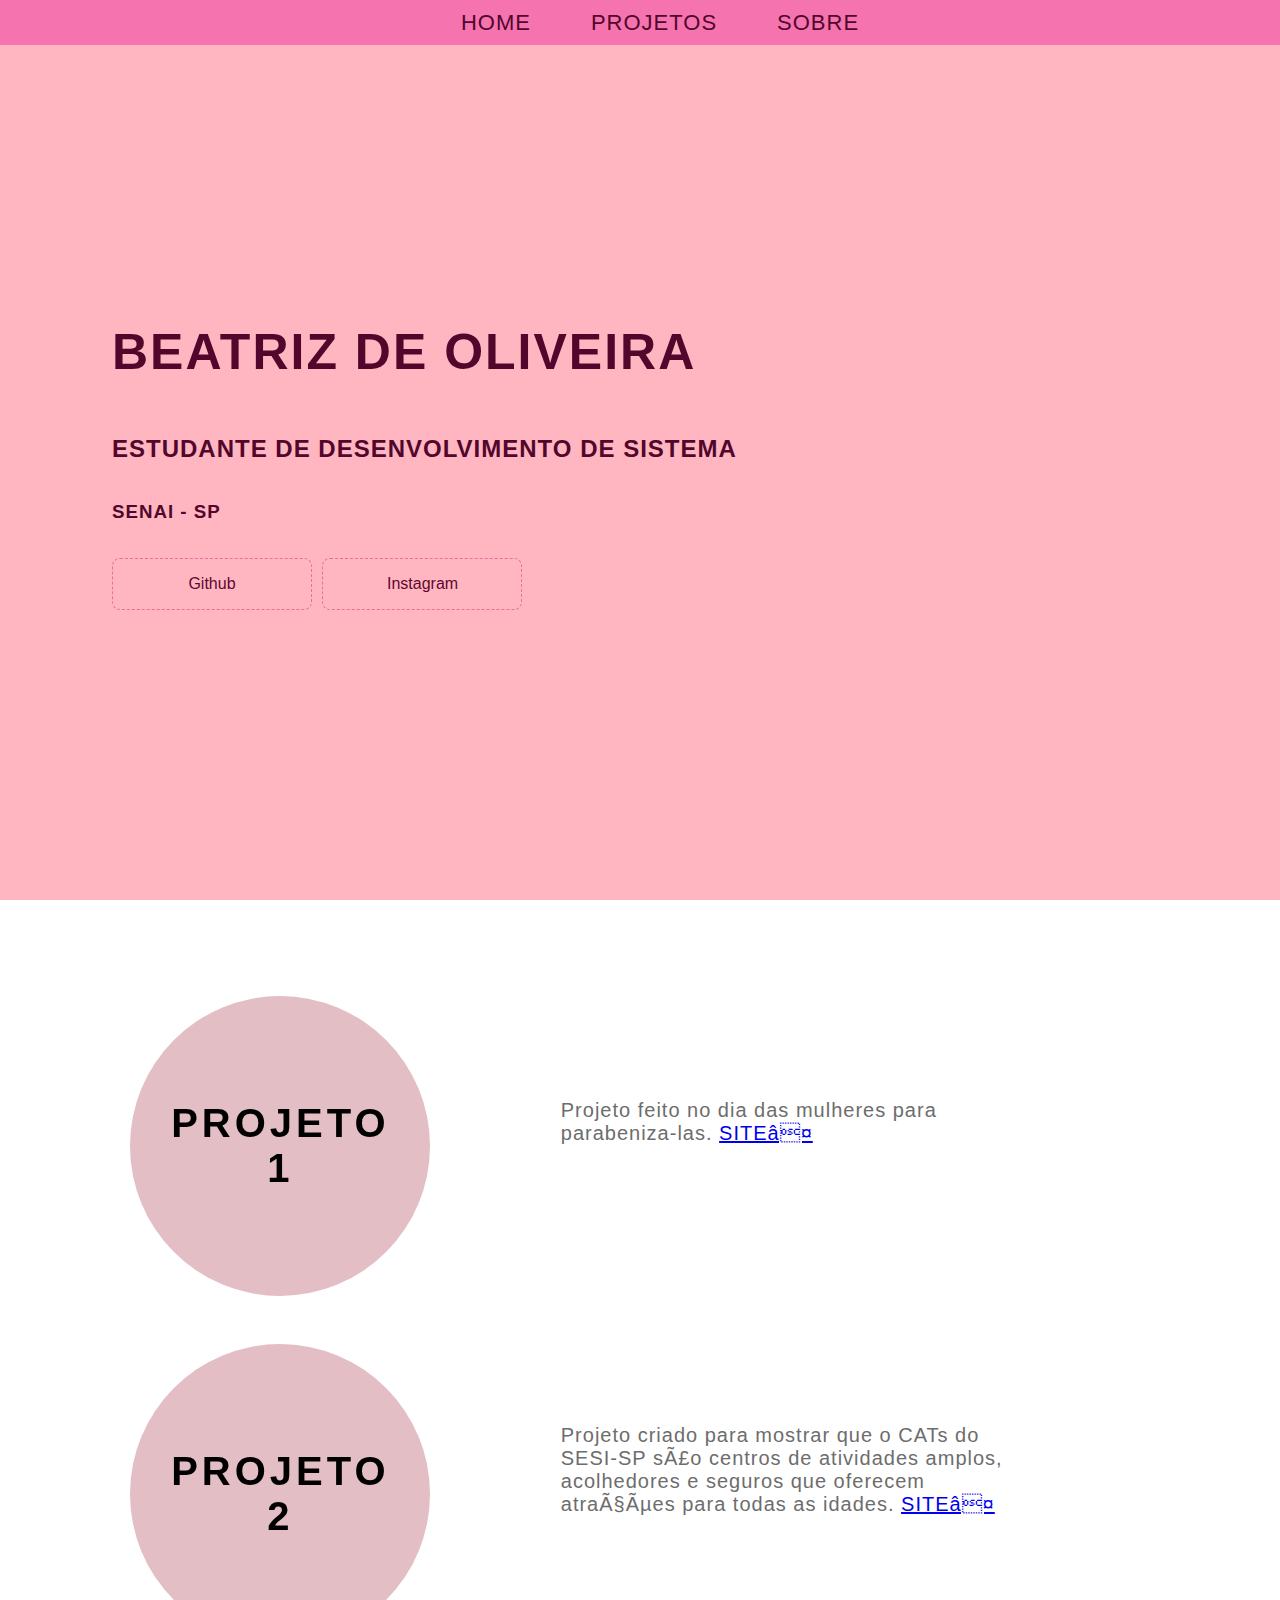
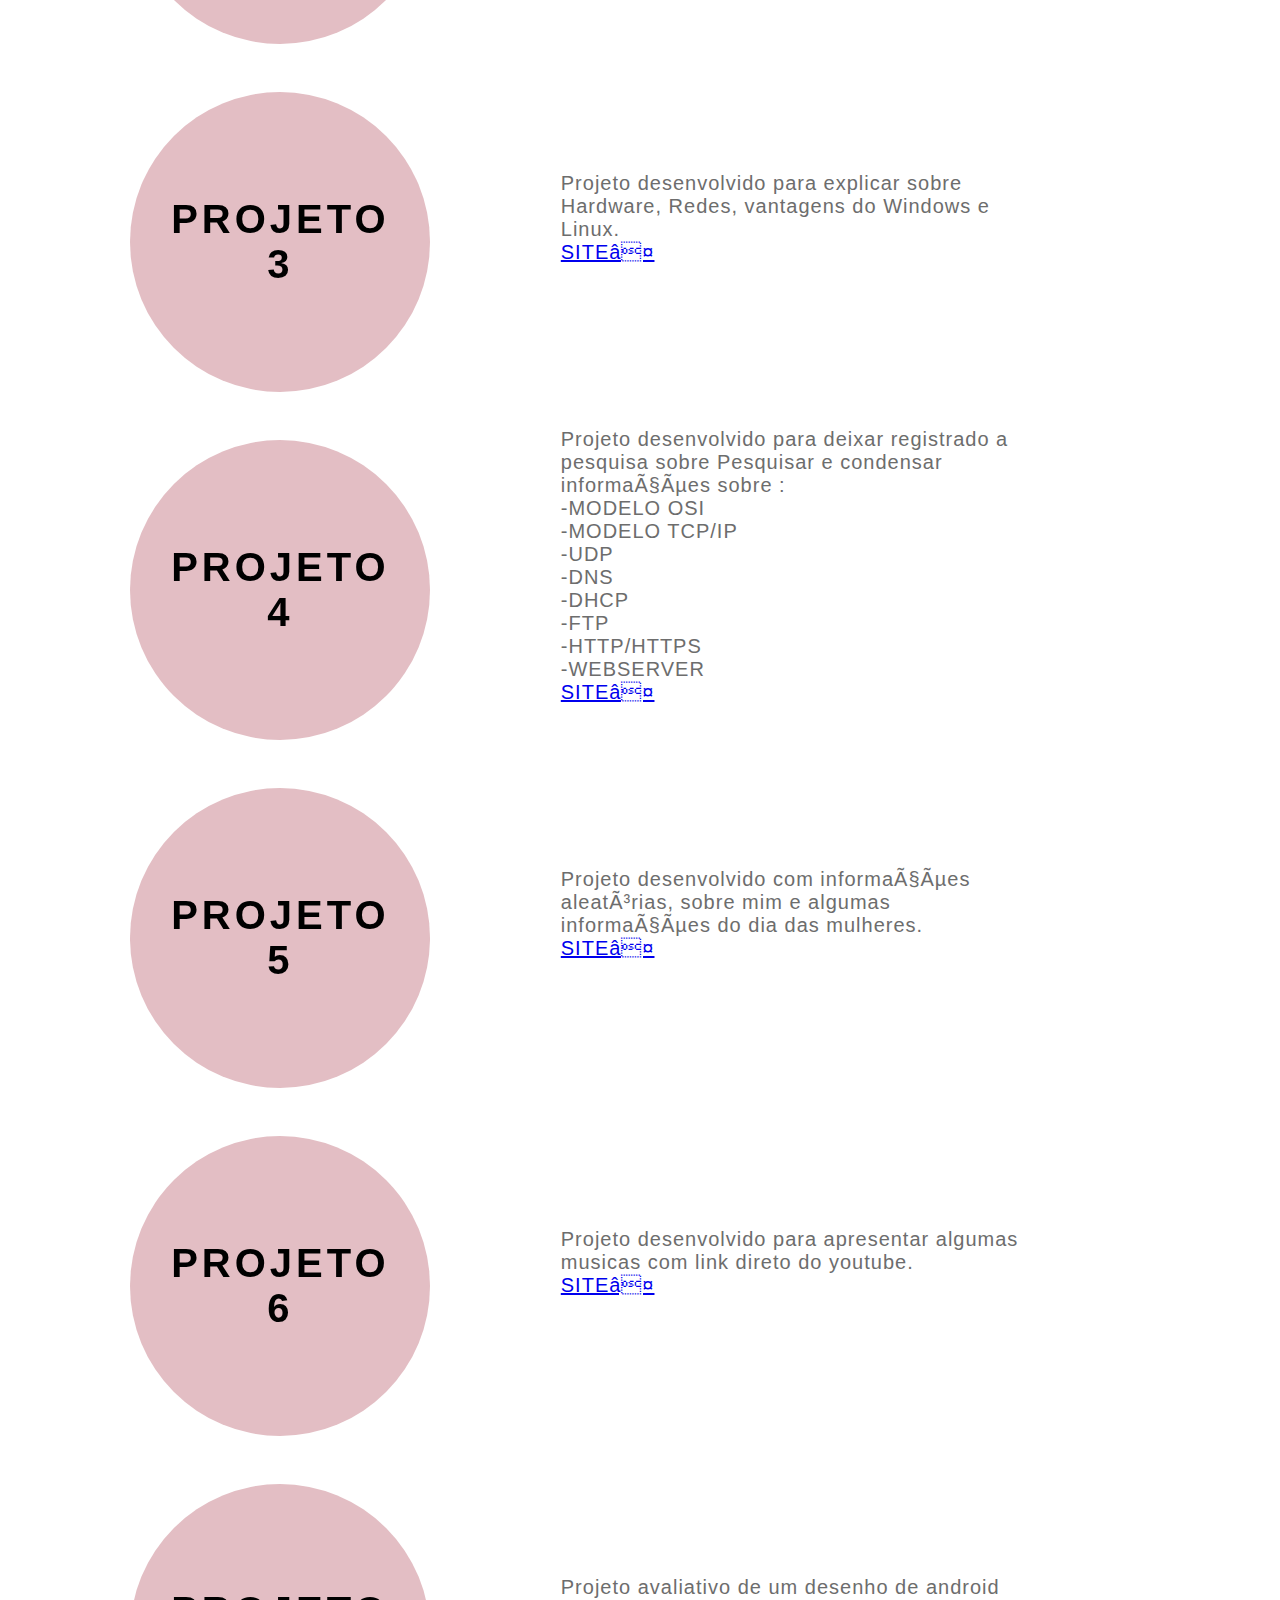
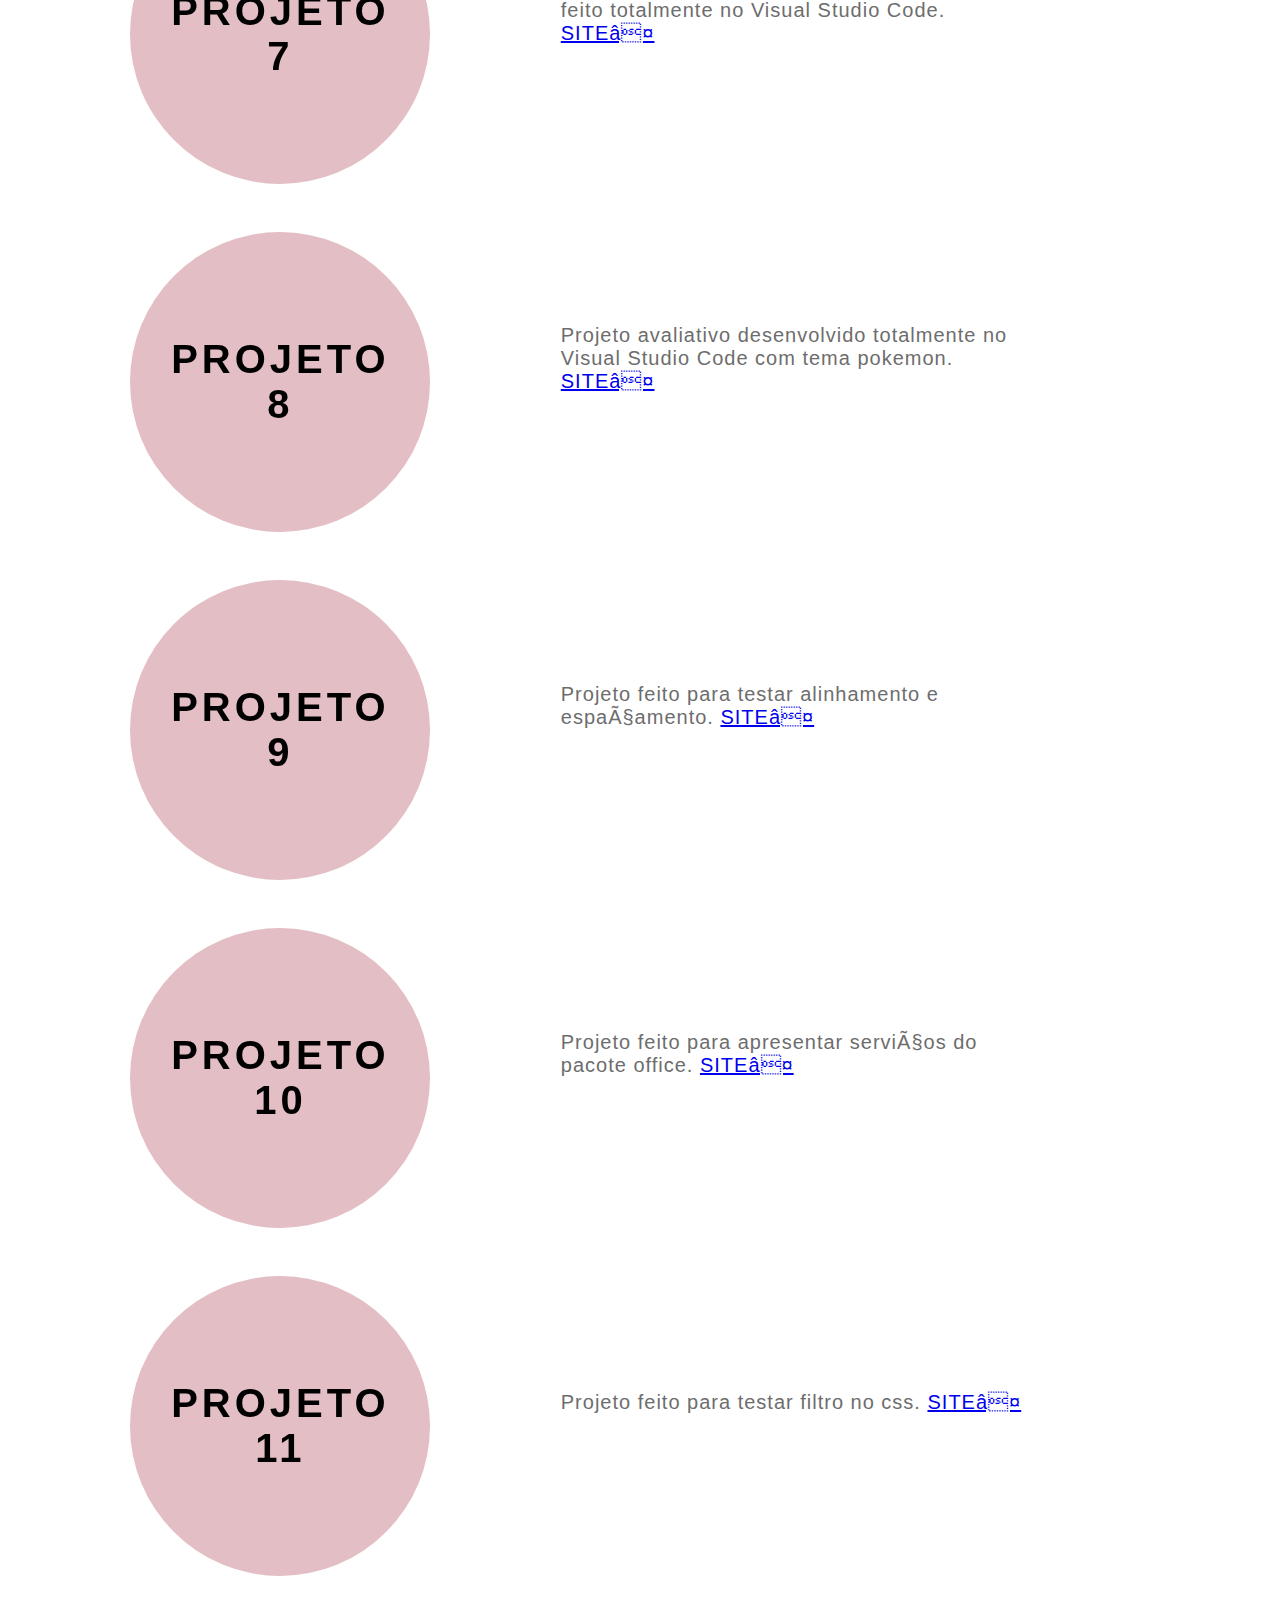
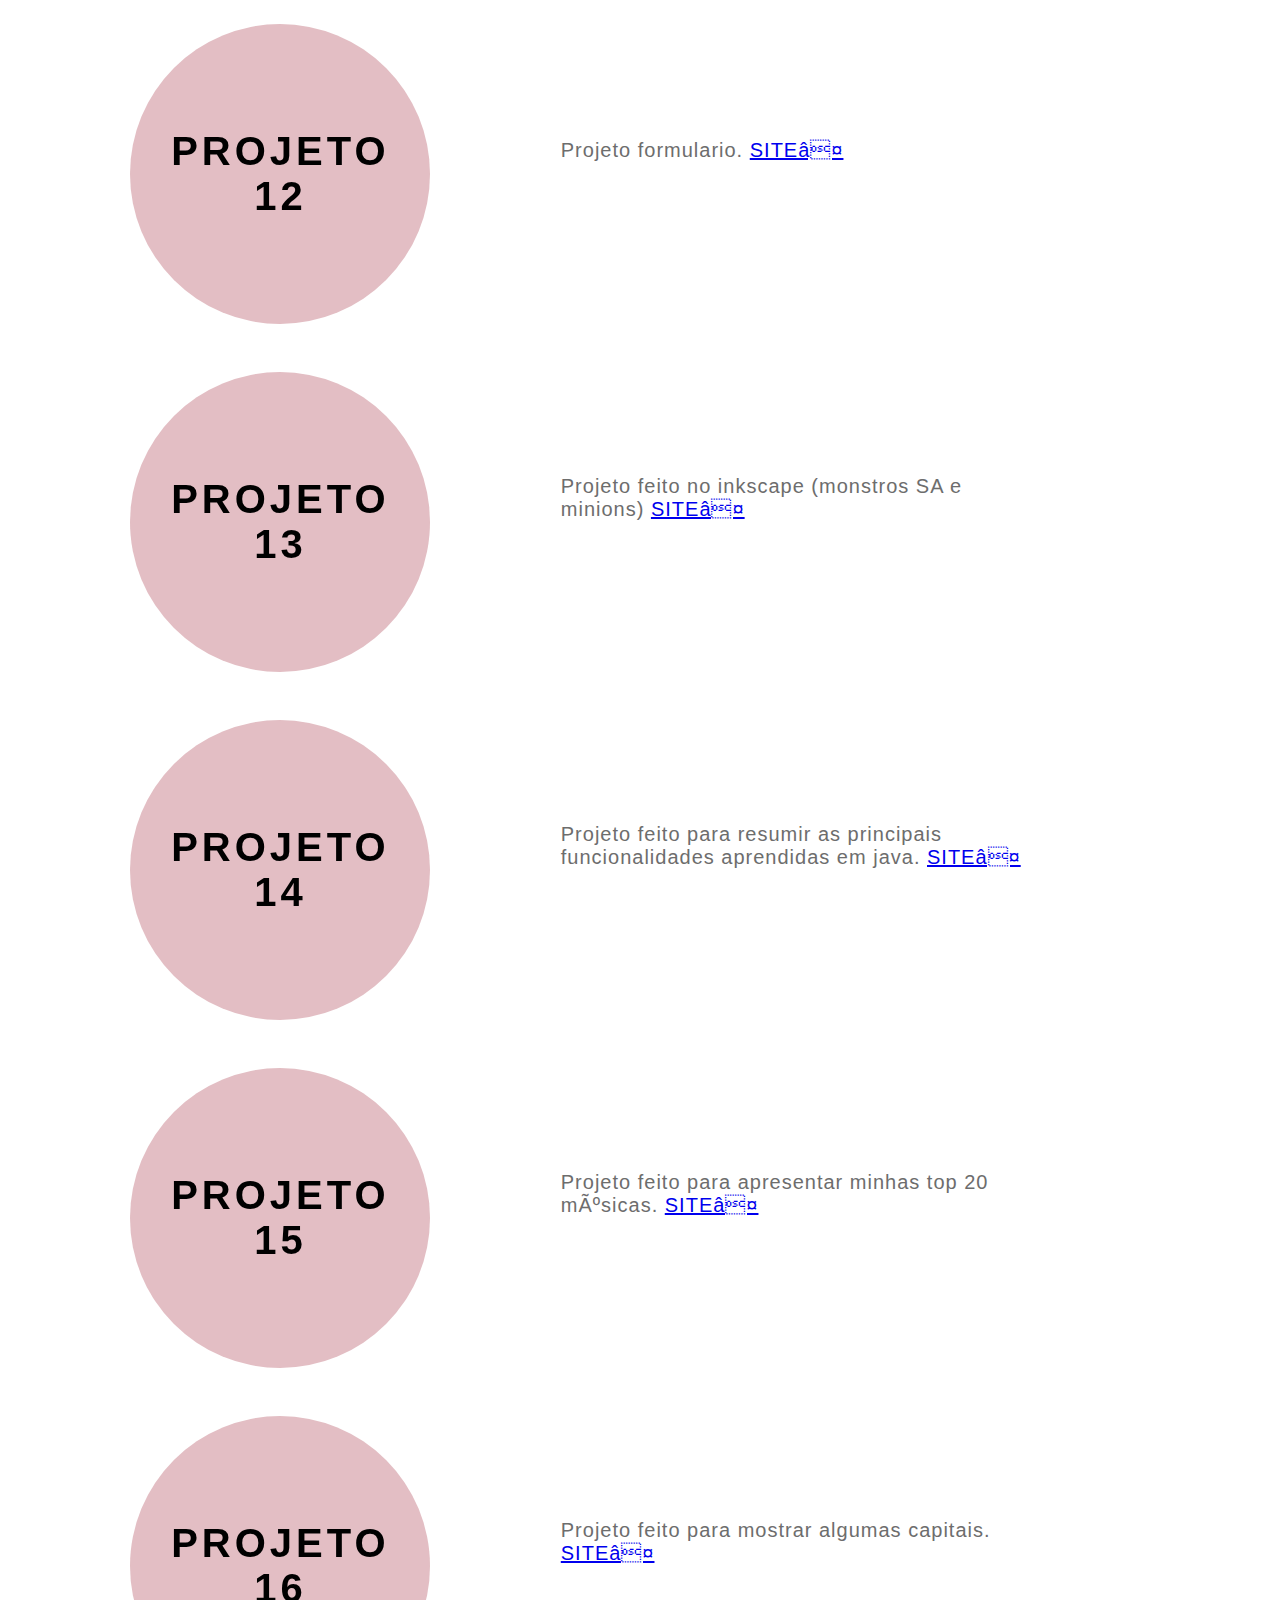
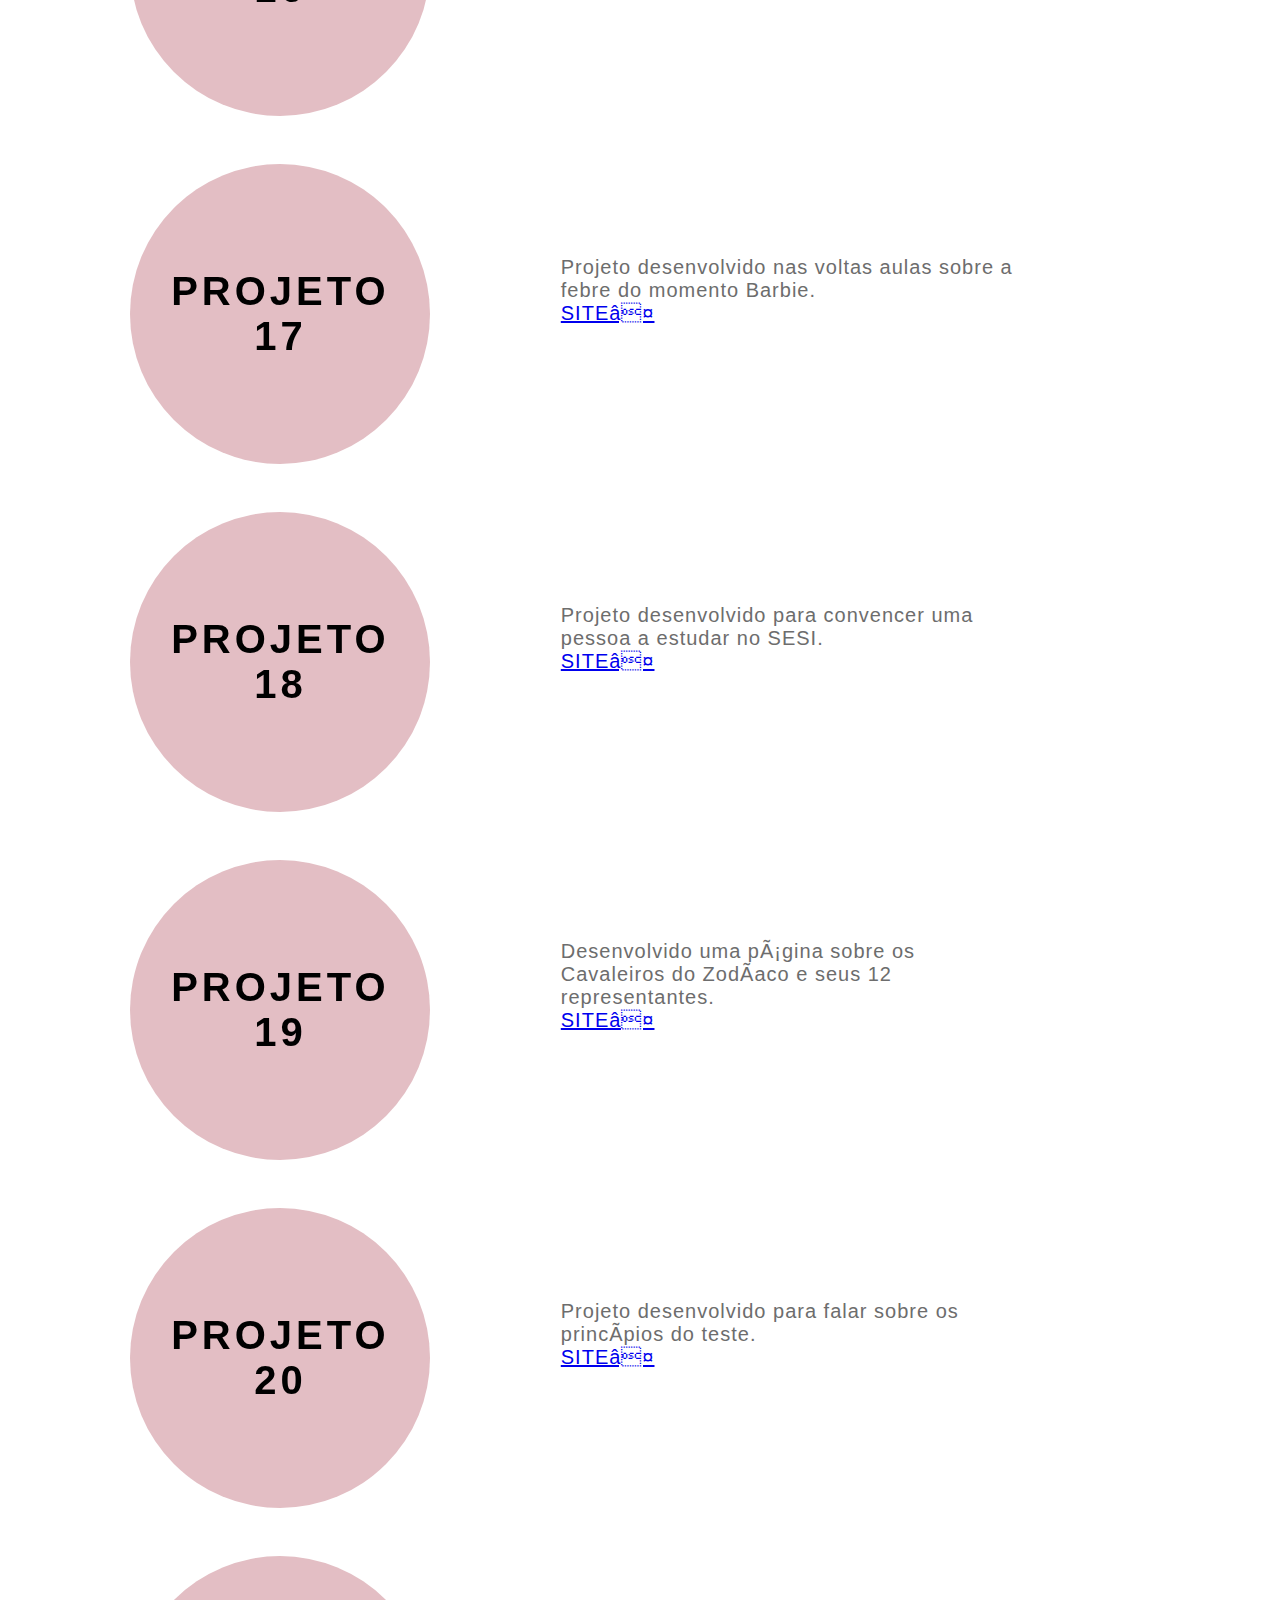
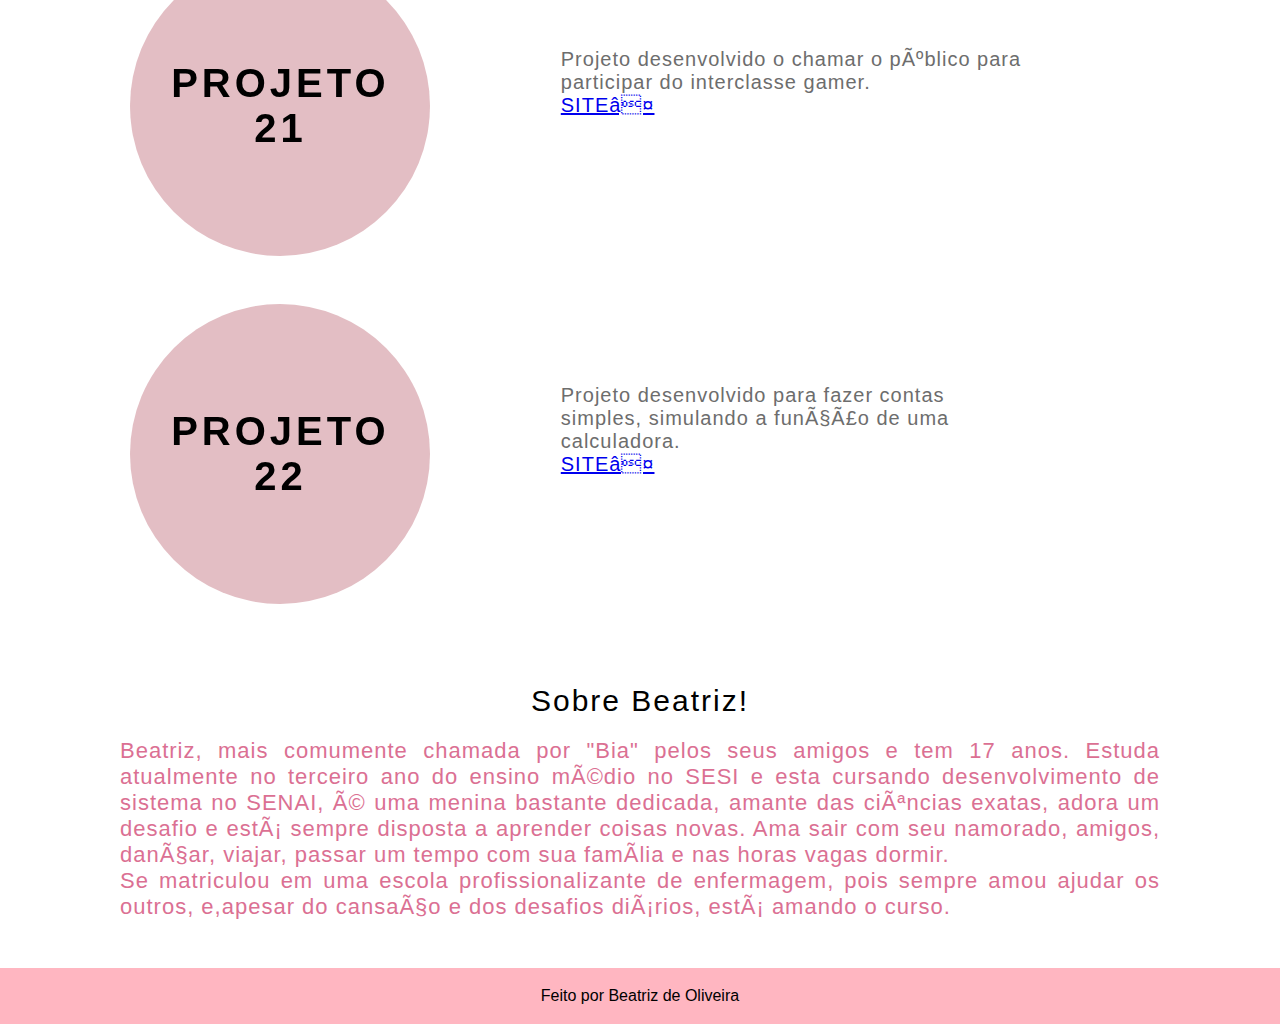
<file: index.html>
<!DOCTYPE html>
<html lang="en">
<head>
    <meta charset="UTD-8">
    <meta name="viewport" content="width=device-width, initial-scale=1.0">
    <link rel="stylesheet" href="portifolio.css">
    <title>Beatriz de Oliveira</title>
</head>
<body>
    <header class="header-container" id="header">
        <div class="header">
            <div class="menu"></div>
                <nav class="menu-items">
                    <ul>
                        <li>
                            <a href="#header">Home</a>
                        </li>
                        <li>
                            <a href="#projects">Projetos</a>
                        </li>
                        <li>
                            <a href="#aboutme">Sobre</a>
                        </li>
                    </ul>
                </nav>
            </div>
        </div>
        <h1>Beatriz de Oliveira</h1>
        <h2>Estudante de desenvolvimento de sistema </h2>
        <h3>senai - sp</h3>
        <div class="Social-media">
            <a href="https://github.com/BiaSantos01">Github</a>
            <a href="https://instagram.com/biia_santosss_">Instagram</a>
    </header>
    <main class="container" id="projects">
        <div class="card-container">
            <div class="card">
                <div class="card-wrapper">
                    <h2>Projeto 1</h2>
                    <p> Site sobre o dia das mulheres</p>
                </div>
            </div>
            <div class="card-text">
                Projeto feito no dia das mulheres para parabeniza-las. <a href="https://biasantos01.github.io/dia-da-mulher/">SITE❤</a>
            </div>
        </div>
        <div class="card-container">
            <div class="card2">
                <div class="card-wrapper">
                    <h2>Projeto 2</h2>
                    <p>Site sobre o CAT do sesi</p>
                </div>
            </div>
            <div class="card-text">
                Projeto criado para mostrar que o CATs do SESI-SP são centros de atividades amplos, acolhedores e seguros que oferecem atrações para todas as idades. <a href="https://biasantos01.github.io/projeto-sesi/">SITE❤</a>
            </div>
        </div>
            <div class="card-container">
                <div class="card3">
                    <div class="card-wrapper">
                        <h2>Projeto 3</h2>
                        <p>website sobre HARDWARE E REDES </p>
                    </div>
                </div>
                <div class="card-text">
                    Projeto desenvolvido para explicar sobre Hardware, Redes, vantagens do Windows e Linux.<a href="https://biasantos01.github.io/hardware-e-redes/">
                    <br>SITE❤</a>
                </div>
            </div>
            <div class="card-container">
                <div class="card4">
                    <div class="card-wrapper">
                        <h2>Projeto 4</h2>
                        <p> SITE SOBRE Serviços de rede</p>
                    </div>
                </div>
                <div class="card-text">
                    Projeto desenvolvido para deixar registrado a pesquisa sobre Pesquisar e condensar informações sobre :
                    <br>
                    -MODELO OSI
                    <br>
                    -MODELO TCP/IP
                    <br>
                    -UDP
                    <br>
                    -DNS
                    <br>
                    -DHCP
                    <br>
                    -FTP
                    <br>
                    -HTTP/HTTPS
                    <br>
                    -WEBSERVER <br> <a href="https://biasantos01.github.io/servicos_de_rede/">SITE❤</a>
                </div>
            </div>
            <div class="card-container">
                <div class="card5">
                    <div class="card-wrapper">
                        <h2>Projeto 5</h2>
                        <p>meu website</p>
                    </div>
                </div>
                <div class="card-text">
                    Projeto desenvolvido com informações aleatórias, sobre mim e algumas informações do dia das mulheres.<br><a href="https://biasantos01.github.io/meu-website/">SITE❤</a>
                </div>
            </div>
            <div class="card-container">
                <div class="card6">
                    <div class="card-wrapper">
                        <h2>Projeto 6</h2>
                        <p>WEBSITE SOBRE VIDEO MÚSICAL</p>
                    </div>
                </div>
                <div class="card-text">
                    Projeto desenvolvido para apresentar algumas musicas com link direto do youtube. <a href="https://biasantos01.github.io/video-musical/"><br>SITE❤</a>
                </div>
            </div>
            <div class="card-container">
                <div class="card7">
                    <div class="card-wrapper">
                        <h2>Projeto 7</h2>
                        <p>DESENHO DE ANDROID NO CSS</p>
                    </div>
                </div>
                <div class="card-text">
                    Projeto avaliativo de um desenho de android feito totalmente no Visual Studio Code.<a href="https://biasantos01.github.io/android-css/"><br>SITE❤</a>
                </div>
            </div>
            <div class="card-container">
                <div class="card8">
                    <div class="card-wrapper">
                        <h2>Projeto 8</h2>
                        <p>DESENHO DE POKEMON NO CSS</p>
                    </div>
                </div>
                <div class="card-text">
                    Projeto avaliativo desenvolvido totalmente no Visual Studio Code com tema pokemon.  <a href="https://biasantos01.github.io/pokedesafio-css/"><br>SITE❤</a>
                </div>
            </div>
            <div class="card-container">
                <div class="card">
                    <div class="card-wrapper">
                        <h2>Projeto 9</h2>
                        <p> desafio bloco de cores</p>
                    </div>
                </div>
                <div class="card-text">
                    Projeto feito para testar alinhamento e espaçamento. <a href="https://biasantos01.github.io/desafio-blocos-de-cores/">SITE❤</a>
                </div>
            </div>
            <div class="card-container">
                <div class="card">
                    <div class="card-wrapper">
                        <h2>Projeto 10</h2>
                        <p> Site sobre pacote office</p>
                    </div>
                </div>
                <div class="card-text">
                    Projeto feito para apresentar serviços do pacote office. <a href="https://biasantos01.github.io/pacote-office/">SITE❤</a>
                </div>
            </div>
            <div class="card-container">
                <div class="card">
                    <div class="card-wrapper">
                        <h2>Projeto 11</h2>
                        <p>hortifruti-css</p>
                    </div>
                </div>
                <div class="card-text">
                    Projeto feito para testar filtro no css. <a href="https://biasantos01.github.io/hortifruti-css/">SITE❤</a>
                </div>
            </div>
            <div class="card-container">
                <div class="card">
                    <div class="card-wrapper">
                        <h2>Projeto 12</h2>
                        <p>form prime-video</p>
                    </div>
                </div>
                <div class="card-text">
                    Projeto formulario. <a href="https://biasantos01.github.io/form-prime-video/">SITE❤</a>
                </div>
            </div>
            <div class="card-container">
                <div class="card">
                    <div class="card-wrapper">
                        <h2>Projeto 13</h2>
                        <p> desenhos vetoriais </p>
                    </div>
                </div>
                <div class="card-text">
                    Projeto feito no inkscape (monstros SA e minions) <a href="https://biasantos01.github.io/desenhos-vetoriais/">SITE❤</a>
                </div>
            </div>
            <div class="card-container">
                <div class="card">
                    <div class="card-wrapper">
                        <h2>Projeto 14</h2>
                        <p>FPOO</p>
                    </div>
                </div>
                <div class="card-text">
                    Projeto feito para resumir as principais funcionalidades aprendidas em java. <a href="https://biasantos01.github.io/fpoo-java/">SITE❤</a>
                </div>
            </div>
            <div class="card-container">
                <div class="card">
                    <div class="card-wrapper">
                        <h2>Projeto 15</h2>
                        <p>WEBSITE TOP 20 MÚSICAS</p>
                    </div>
                </div>
                <div class="card-text">
                    Projeto feito para apresentar minhas top 20 músicas. <a href="https://biasantos01.github.io/top-20-musicas/">SITE❤</a>
                </div>
            </div>
            <div class="card-container">
                <div class="card">
                    <div class="card-wrapper">
                        <h2>Projeto 16</h2>
                        <p>WEBSITE SOBRE CAPITAIS</p>
                    </div>
                </div>
                <div class="card-text">
                    Projeto feito para mostrar algumas capitais. <a href="https://biasantos01.github.io/website-capitais/">SITE❤</a>
                </div>
            </div>
            <div class="card-container">
                <div class="card">
                    <div class="card-wrapper">
                        <h2>Projeto 17</h2>
                        <p>WEBSITE SOBRE O FILME BARBIE</p>
                    </div>
                </div>
                <div class="card-text">
                    Projeto desenvolvido nas voltas aulas sobre a febre do momento Barbie. <a href="https://biasantos01.github.io/barbie-filme/"><br>SITE❤</a>
                </div>
            </div>
            <div class="card-container">
                <div class="card">
                    <div class="card-wrapper">
                        <h2>Projeto 18</h2>
                        <p>WEBSITE PARA SE MATRICULAR NO SESI</p>
                    </div>
                </div>
                <div class="card-text">
                    Projeto desenvolvido para convencer uma pessoa a estudar no SESI. <a href="https://biasantos01.github.io/inscricao-sesi/"><br>SITE❤</a>
                </div>
            </div>
        </div>
        <div class="card-container">
            <div class="card">
                <div class="card-wrapper">
                    <h2>Projeto 19</h2>
                    <p>WEBSITE DAS 12 CASAS DO ZODIACO</p>
                </div>
            </div>
            <div class="card-text">
                Desenvolvido uma página sobre os Cavaleiros do Zodíaco e seus 12 representantes. <a href="https://biasantos01.github.io/as-12-casas-do-zodiaco-v2/"><br>SITE❤</a>
            </div>
        </div>
    </div>
    <div class="card-container">
        <div class="card">
            <div class="card-wrapper">
                <h2>Projeto 20</h2>
                <p>WEBSITE SOBRE OS SETE PRINCÍPIOS DO TESTE </p>
            </div>
        </div>
        <div class="card-text">
            Projeto desenvolvido para falar sobre os princípios do teste. <a href="https://biasantos01.github.io/Site-CasedeTestes/"><br>SITE❤</a>
        </div>
    </div>
</div>
<div class="card-container">
    <div class="card">
        <div class="card-wrapper">
            <h2>Projeto 21</h2>
            <p>WEBSITE PARA FALAR SOBRE A INTERCLASSE GAMER DO SENAI</p>
        </div>
    </div>
    <div class="card-text">
        Projeto desenvolvido o chamar o público para participar do interclasse gamer. <a href="https://biasantos01.github.io/BiaSantos01-Projeto-Interclasses-Gamer-SENAI-Sorocaba/"><br>SITE❤</a>
    </div>
</div>
</div>
<div class="card-container">
    <div class="card">
        <div class="card-wrapper">
            <h2>Projeto 22</h2>
            <p>WEBSITE DE CALCULADORA</p>
        </div>
    </div>
    <div class="card-text">
        Projeto desenvolvido para fazer contas simples, simulando a função de uma calculadora. <a href="https://biasantos01.github.io/inscricao-sesi/"><br>SITE❤</a>
    </div>
</div>
        </div>
        <div class="Aboutme-container" id="aboutme">
            <div id="bia">
                <div class="Aboutme-title">
                    Sobre Beatriz!
                </div>
                <div class="Aboutme-text">
                    Beatriz, mais comumente chamada por "Bia" pelos seus amigos e tem 17 anos. Estuda atualmente no terceiro ano do ensino médio no SESI e esta cursando desenvolvimento de sistema no SENAI, é uma menina bastante dedicada, amante das ciências exatas, adora um desafio e está sempre disposta a aprender coisas novas. Ama sair com seu namorado, amigos, dançar, viajar, passar um tempo com sua família e nas horas vagas dormir.
                    <br>
                    Se matriculou em uma escola profissionalizante de enfermagem, pois sempre amou ajudar os outros, e,apesar do cansaço e dos desafios diários, está amando o curso.
                </div>
            </div>
        </div>
    </main>
    <footer class="footer">
        Feito por Beatriz de Oliveira
    </footer>
</body>
</html>
</file>
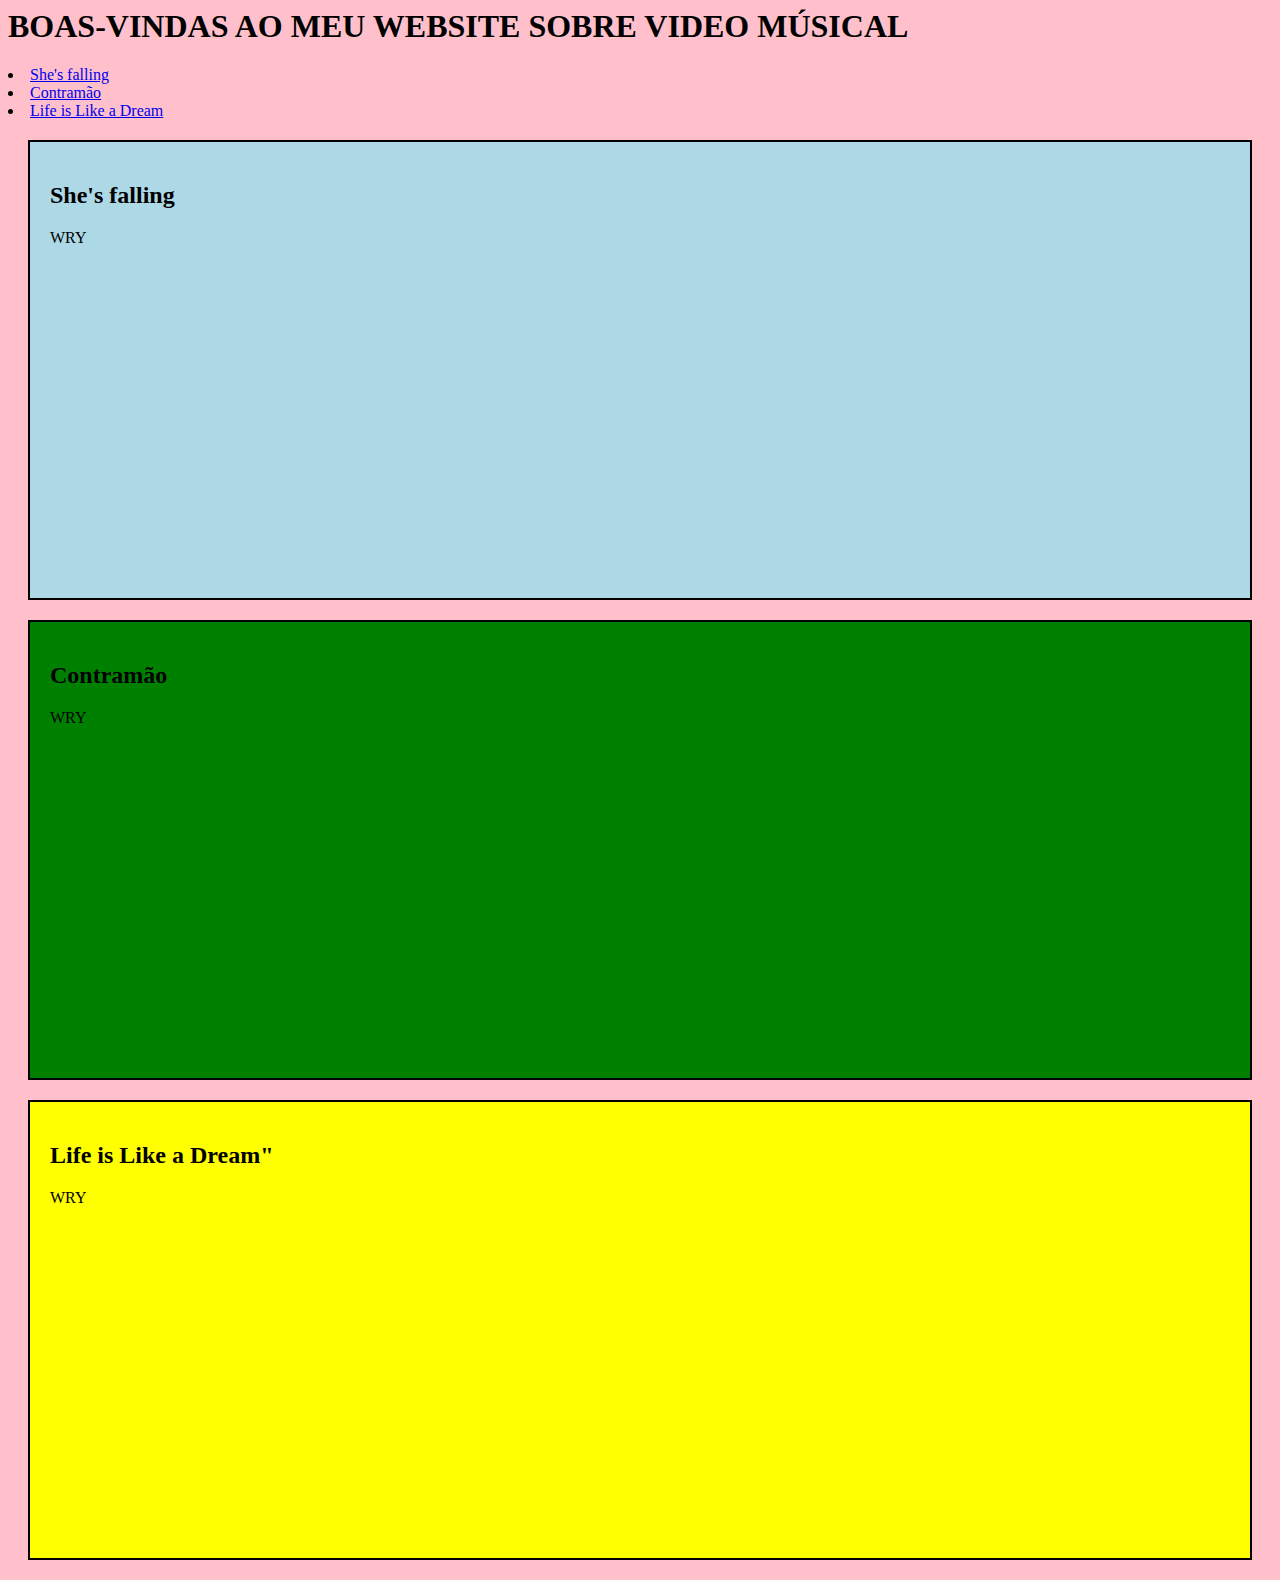
<file: sitecommusicas.html>
<html>
<body bgcolor="pink"></body
<head>
<title>Top 5 videos Musicais</title>
<h1>BOAS-VINDAS AO MEU WEBSITE SOBRE VIDEO MÚSICAL </h1>
<style>
.music  {
  background-color: lightblue;
  color: black;
  border: 2px solid black;
  margin: 20px;
  padding: 20px;
}
</style>
<style>
.mom  {
  background-color: green;
  color: black;
  border: 2px solid black;
  margin: 20px;
  padding: 20px;
}
</style>
<style>
.maps  {
  background-color: yellow;
  color: black;
  border: 2px solid black;
  margin: 20px;
  padding: 20px;
}
</style>
</head>
<body>
	
	<nav>
	 <li><a href="# She's falling "> She's falling </a></li>
	 <li><a href="#Contramão">Contramão</a></li>
	 <li><a href="#Life is Like a Dream">Life is Like a Dream</a></li>
	  
	</ul>
	</nav>

<div class="music">
	<section id=" She's falling">
  <h2> She's falling</h2>
  <p> WRY</p>
  <iframe width="560" height="315" src="https://www.youtube.com/embed/MZ4nU4pHmls" title="YouTube video player" frameborder="0" allow="accelerometer; autoplay; clipboard-write; encrypted-media; gyroscope; picture-in-picture; web-share" allowfullscreen></iframe>
	</section>
	
</div>
  
<div class="mom">
	<section id="Contramão">
  <h2>Contramão</h2>
  <p>WRY</p>
 <iframe width="560" height="315" src="https://www.youtube.com/embed/luRo29Cm7zY" title="YouTube video player" frameborder="0" allow="accelerometer; autoplay; clipboard-write; encrypted-media; gyroscope; picture-in-picture; web-share" allowfullscreen></iframe>
	</section>
</div>
  
<div class="maps">
	<section id="Life is Like a Dream">
  <h2>Life is Like a Dream"</h2>
   <p>WRY</p>
 <iframe width="560" height="315" src="https://www.youtube.com/embed/nwjBG-5ikmA" title="YouTube video player" frameborder="0" allow="accelerometer; autoplay; clipboard-write; encrypted-media; gyroscope; picture-in-picture; web-share" allowfullscreen></iframe>
	</section>
</div>
  
  </body>
  </html>
</file>
<file: portifolio.css>
body{
    margin: 0;
    padding: 0;
    width: 100%;
    font-family: 'Poppins', sans-serif;
    color: rgb(82, 6, 44);
}

.header-container {
    height: 100vh;
    background-color:lightpink;   
    background-repeat: no-repeat;
    background-position: center;
    background-size: contain;
    display: flex;
    flex-direction: column;
    justify-content: center;
    align-items: flex-start;
    box-sizing: border-box;

    position: relative;
}

h1 {
    font-size: 50px;
    text-transform: uppercase;
    letter-spacing:  2px;
    padding: 0 112px;
}

h2 {
    text-transform: uppercase;
    letter-spacing:  1px;
    padding: 0 112px;
}

h3 {
    text-transform: uppercase;
    letter-spacing:  1px;
    padding: 0 112px;
}

.Social-media {
    margin-top: 1rem;
    display: flex;
    justify-content: center;
    align-items: center;
    gap: 10px;
    flex-wrap: wrap;
    padding: 0 112px;
}

.Social-media a {
    text-decoration: none;
    color: rgb(95, 6, 47);
    padding: 1rem 4rem;
    border: 1px dashed rgb(226, 114, 157);
    border-radius: 8px;
    width: 70px;
    text-align: center;
    align-items: center;
    justify-content: center;
    transition: background .5s ease-in-out, color .5s ease-in-out, font-size .5s ease-in-out;
}

a:hover {
    background-color:rgb(226, 114, 157);
    color: white;
    font-size: 18px;

}

.checkbox-container {
    display: flex;
    justify-content: center;
    align-items: center;
}

.checkbox {
    height: 100px;
    width: 100px;
    position: absolute;
    right: 0;
    top: 0;
    display: flex;
    justify-content: center;
    cursor: pointer;
    z-index: 9999;
    transition: 400ms ease-in-out 0s;
}

.menu-items {
    position: fixed;
    top: 0%;
    margin-right: 10%;
    background-color:rgb(245, 116, 176);
    z-index: 100;
    height: 5%;
    width: 100%;
    display: flex;
    justify-content: center;
    align-items: center;
}

.menu-items ul {
    list-style-type: none;
    display: flex;
    flex-direction: row;
    gap: 60px;
}

.menu-items ul li a {
    color: rgb(82, 6, 44);
    text-decoration: none;
    text-transform: uppercase;
    letter-spacing: 1px;
    font-size: 22px;
    width: 100%;
}

ul li a:hover {
    background-color:rgb(245, 116, 176);
    color: white;
    font-size: 18px;

}

.container {
    height: auto;
    width: 100%;
    display: flex;
    flex-direction: column;
    justify-content: space-evenly;
    margin: 3rem 0;
}

.card-container {
    display: flex;
    justify-content: space-evenly;
    align-items: center;
    width: 90%;
}

.card {
    width: 300px;
    height: 300px;
    border-radius: 100%;
    margin: 3rem 0 0 0;
    display: flex;
    align-items: center;
    justify-content: center;
    background-color: lightpink;
    
    background-position: center;
    background-size: cover;
    background-repeat: no-repeat;
    filter: grayscale(0.5);
    color: black;
    cursor: pointer;
    transition: 0.5s ease-in-out;
}

.card2 {
    width: 300px;
    height: 300px;
    border-radius: 100%;
    margin: 3rem 0 0 0;
    display: flex;
    align-items: center;
    justify-content: center;
    background-color: lightpink;

    background-position: center;
    background-size: cover;
    background-repeat: no-repeat;
    filter: grayscale(0.5);
    color: black;
    cursor: pointer;
    transition: 0.5s ease-in-out;
}

.card3 {
    width: 300px;
    height: 300px;
    border-radius: 100%;
    margin: 3rem 0 0 0;
    display: flex;
    align-items: center;
    justify-content: center;
    background-color: lightpink;

    background-position: center;
    background-size: cover;
    background-repeat: no-repeat;
    filter: grayscale(0.5);
    color: black;
    cursor: pointer;
    transition: 0.5s ease-in-out;
}
.card4 {
    width: 300px;
    height: 300px;
    border-radius: 100%;
    margin: 3rem 0 0 0;
    display: flex;
    align-items: center;
    justify-content: center;
    background-color: lightpink;

    background-position: center;
    background-size: cover;
    background-repeat: no-repeat;
    filter: grayscale(0.5);
    color: black;
    cursor: pointer;
    transition: 0.5s ease-in-out;
}
.card5 {
    width: 300px;
    height: 300px;
    border-radius: 100%;
    margin: 3rem 0 0 0;
    display: flex;
    align-items: center;
    justify-content: center;
    background-color: lightpink;

    background-position: center;
    background-size: cover;
    background-repeat: no-repeat;
    filter: grayscale(0.5);
    color: black;
    cursor: pointer;
    transition: 0.5s ease-in-out;
}
.card6 {
    width: 300px;
    height: 300px;
    border-radius: 100%;
    margin: 3rem 0 0 0;
    display: flex;
    align-items: center;
    justify-content: center;
    background-color: lightpink;

    background-position: center;
    background-size: cover;
    background-repeat: no-repeat;
    filter: grayscale(0.5);
    color: black;
    cursor: pointer;
    transition: 0.5s ease-in-out;
}
.card7 {
    width: 300px;
    height: 300px;
    border-radius: 100%;
    margin: 3rem 0 0 0;
    display: flex;
    align-items: center;
    justify-content: center;
    background-color: lightpink;

    background-position: center;
    background-size: cover;
    background-repeat: no-repeat;
    filter: grayscale(0.5);
    color: black;
    cursor: pointer;
    transition: 0.5s ease-in-out;
}
.card8 {
    width: 300px;
    height: 300px;
    border-radius: 100%;
    margin: 3rem 0 0 0;
    display: flex;
    align-items: center;
    justify-content: center;
    background-color: lightpink;

    background-position: center;
    background-size: cover;
    background-repeat: no-repeat;
    filter: grayscale(0.5);
    color: black;
    cursor: pointer;
    transition: 0.5s ease-in-out;
}

.card-text {
    width: 40%;
    font-size: 20px;
    letter-spacing: 1px;
    color: rgb(109, 109, 109);
}

.card-wrapper {
    text-align: center;
    display: flex;
    flex-direction: column;
    justify-content: center;
    align-items: center;
    position: relative;
}

.card-wrapper::before {
    content: '';
    position: absolute;
    height: 100px;
    width: 100px;
    border-radius: 50%;
    display: block;
    border: 1px solid lightgray;
    opacity: 0;
    transition: 0.5s ease-in-out;
}

.card-wrapper h2 {
    font-size: 40px;
    text-transform: uppercase;
    letter-spacing: 4px;
    margin: 0;
    transition: 0.5s ease-in-out;
}

.card-wrapper p {
    font-size: 0;
    visibility: visible;
    opacity: 0;
    font-weight: bold;
    text-transform: uppercase;
    transition: 0.5s ease-in-out;
}

.card:hover {
    filter: unset;
}

.card2:hover {
    filter: unset;
}

.card3:hover {
    filter: unset;
}
.card4:hover {
    filter: unset;
}
.card5:hover {
    filter: unset;
}
.card6:hover {
    filter: unset;
}
.card7:hover {
    filter: unset;
}
.card8:hover {
    filter: unset;
}

.card:hover > .card-wrapper::before {
    height: 250px;
    width: 250px;
    opacity: 1;
}

.card:hover > .card-wrapper p {
    opacity: 1;
    visibility: visible;
    font-size: 14px;
}

.card2:hover > .card-wrapper::before {
    height: 250px;
    width: 250px;
    opacity: 1;
}

.card2:hover > .card-wrapper p {
    opacity: 1;
    visibility: visible;
    font-size: 14px;
}

.card3:hover > .card-wrapper::before {
    height: 250px;
    width: 250px;
    opacity: 1;
}

.card3:hover > .card-wrapper p {
    opacity: 1;
    visibility: visible;
    font-size: 14px;
}

.card4:hover > .card-wrapper::before {
    height: 250px;
    width: 250px;
    opacity: 1;
}

.card4:hover > .card-wrapper p {
    opacity: 1;
    visibility: visible;
    font-size: 14px;
}

.card5:hover > .card-wrapper::before {
    height: 250px;
    width: 250px;
    opacity: 1;
}

.card5:hover > .card-wrapper p {
    opacity: 1;
    visibility: visible;
    font-size: 14px;
}

.card6:hover > .card-wrapper::before {
    height: 250px;
    width: 250px;
    opacity: 1;
}

.card6:hover > .card-wrapper p {
    opacity: 1;
    visibility: visible;
    font-size: 14px;
}

.card7:hover > .card-wrapper::before {
    height: 250px;
    width: 250px;
    opacity: 1;
}

.card7:hover > .card-wrapper p {
    opacity: 1;
    visibility: visible;
    font-size: 14px;
}

.card8:hover > .card-wrapper::before {
    height: 250px;
    width: 250px;
    opacity: 1;
}

.card8:hover > .card-wrapper p {
    opacity: 1;
    visibility: visible;
    font-size: 14px;
}

.footer {
    width: 100%;
    height: 56px;
    background-color: lightpink;
    display: flex;
    align-items: center;
    justify-content: center;
    color: black;
}

.Aboutme-container {
    margin-top: 80px;
}

#bia {
    display: flex;
    flex-direction: column;
    justify-content: center;
    align-items: center;
}

.Aboutme-title {
    color: black;
    font-size: 30px;
    letter-spacing: 2px;
}

.Aboutme-text {
    color: palevioletred;
    font-size: 22px;
    letter-spacing: 1px;
    max-width: 1040px;
    margin-top: 20px;
    text-align: justify;
    padding: 0 20px;
}

@media (max-width: 1200px){
    .Social-media {
        max-width: 410px;
    }
}

@media (max-width: 992px){
    .header-container h2 {
        max-width: 380px;
    }
}

@media (max-width: 768px){
    .Social-media {
        max-width: 282px;
    }
    .Social-media a {
        max-width: 130px;
        padding: 1rem 2rem;
    }
}
</file>
